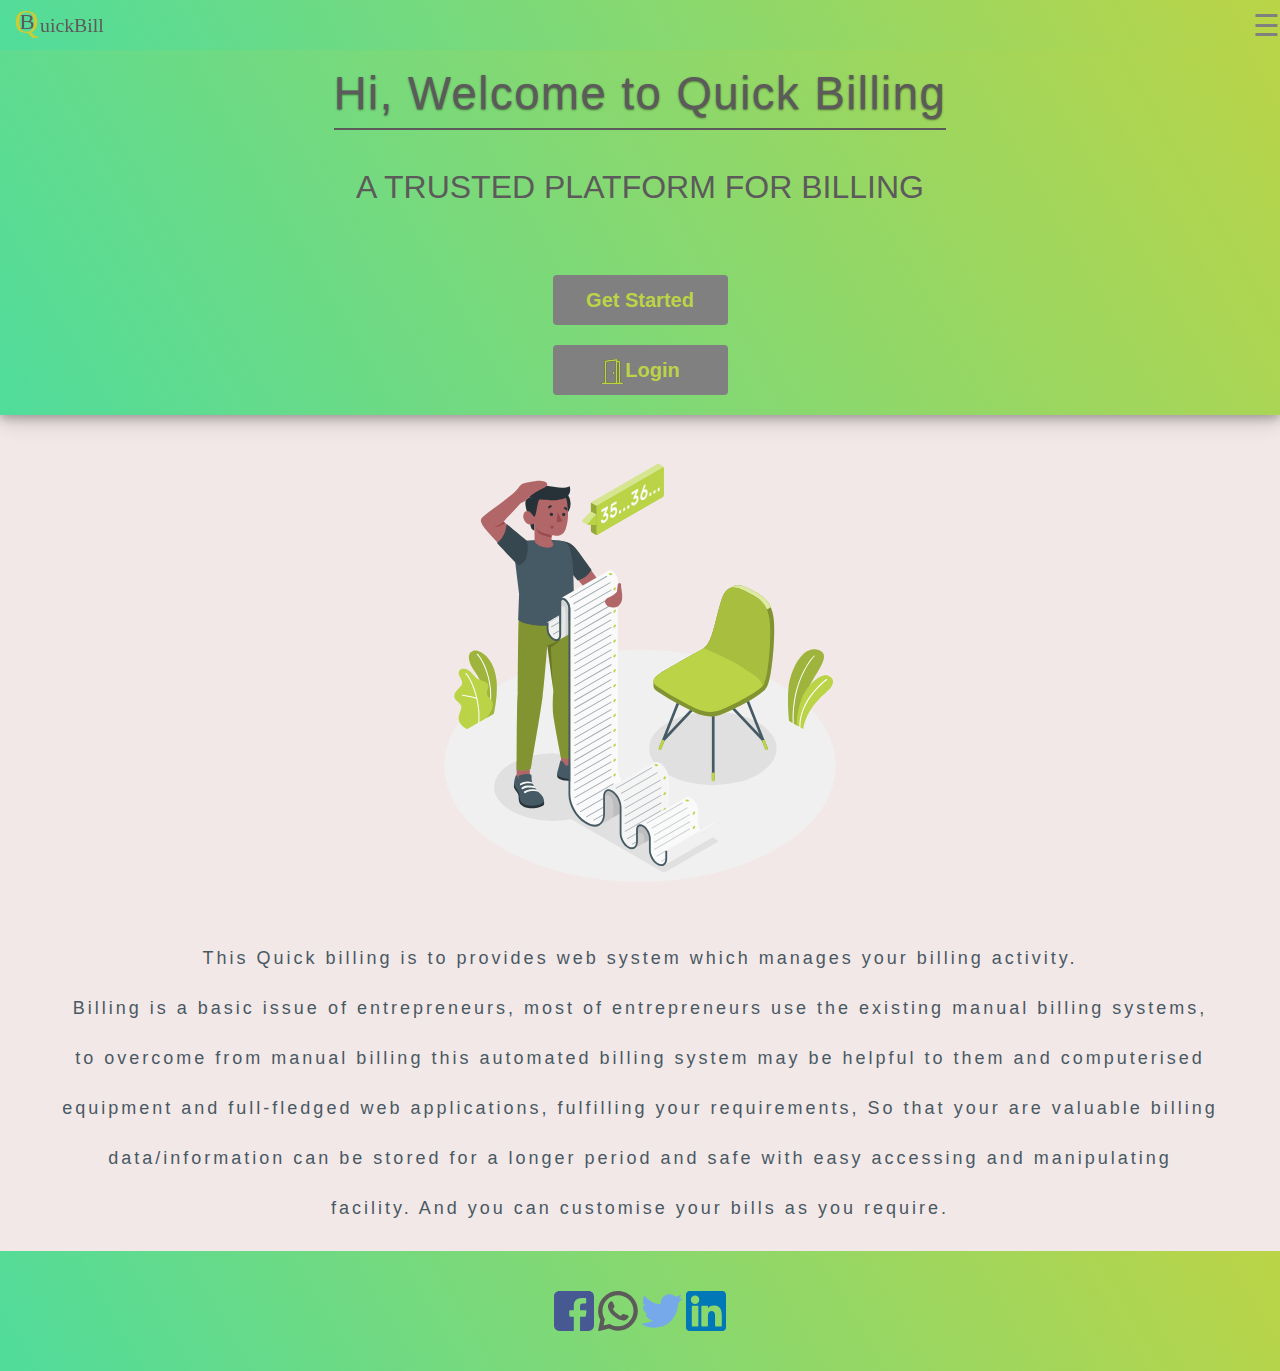
<file: index.html>
<!DOCTYPE html>
<html lang="en">
    <html>
        <head>
            <title>Home|Qick BIlling</title>
        
            <meta charset="utf-8">
            <meta name="viewport" content="width=device-width, initial-scale=1" >

            <!--CDN-->
            <link rel="stylesheet" href="https://maxcdn.bootstrapcdn.com/bootstrap/3.4.1/css/bootstrap.min.css">

            <!-- jQuery library -->
            <script src="https://ajax.googleapis.com/ajax/libs/jquery/3.5.1/jquery.min.js"></script>

            <!-- Latest compiled JavaScript -->
            <script src="https://maxcdn.bootstrapcdn.com/bootstrap/3.4.1/js/bootstrap.min.js"></script>

            <!--Local library-->

            <link rel="stylesheet" type="text/css" href="Styles.css">
            <script type="text/javascript" src="js.js"></script>
            
            <!--Google font-->
            <link rel="preconnect" href="https://fonts.gstatic.com">
            <link href="https://fonts.googleapis.com/css2?family=Source+Code+Pro:wght@500;900&display=swap" rel="stylesheet">
        </head>

            <body>

            <header>
                <nav class="navbar navbar-expand-lg navbar-light bg-light">
                    <a class="navbar-brand" href="index.html"><img src="Images/Logo-2.svg" alt="Logo" height="30px" width="150px" id="logo">
                    </a>

                    <div id="Mynav" class="curtain">
                        <a href="http://localhost:8080/QuickBill1" class="closebtn" onclick="closenav()">&times;</a>
                            
                            <div class="curtain-content">
                            <a href="signup.php">Sign Up</a>
                                <a href="signin.php">Sign In</a>
                                <a href="#">Contact Us</a>
                                <a href="#">About</a>
                            </div>
                    </div>
                    <span style="font-size:30px;cursor:pointer" class="curtbtn" onclick="opennav()">&#9776;</span>
            </header>

            <div class="jumbotron text-center">
                
                            <br><br><h1 id="text1">Hi, Welcome to Quick Billing</h1><br>
                                <h3 id="text2">A TRUSTED PLATFORM FOR BILLING</h3>
                                    <br><br><br>
                                <a href="Signup.php"><button type="button" class="btn btn-secondary">Get Started</button></a>
                            <br><br>
                        <a href="signin.php"><button type="button" class="btn btn-secondary"> <img src="Images/login.svg" height="25px" width="25px">Login</button></a>
            </div>

            <img src="Images/CenterImage.svg" class="center">
                <br>
                    <h4 id="text3">This Quick billing is to provides web system which manages your billing activity. <br> 
                                    Billing is a basic issue of entrepreneurs, most of entrepreneurs use the existing manual billing systems, <br>
                                    to overcome from  manual billing this automated billing system may be helpful to them and computerised <br>
                                    equipment and full-fledged web applications, fulfilling your requirements, So that your are valuable 
                                    billing data/information can be stored for a longer period and safe with easy accessing and manipulating <br>
                                    facility. And you can customise your bills as you require.
                    </h4>
                
        
            <footer id="footer">
                <center>
                    <br><br>
                        <a href="https://www.facebook.com/shravanas.shravanas/"><img src="Images/036-facebook.svg" class="sociallink"></a>
                            <a href="https://wa.me/+917624808021?text=Hi%20,%20I%20am%20Interested%20on%20Quick%20Bill!" target="_blank">
                            <img src="Images/005-whatsapp.svg" class="sociallink"></a>
                        <a href="https://twitter.com/shravanAS1154"><img src="Images/008-twitter.svg" class="sociallink"></a>
                    <a href="https://www.linkedin.com/in/shravan-a-s-562115147/"><img src="Images/027-linkedin.svg" class="sociallink"></a>
                </center>
            </footer>
        </body>
    </html>
</file>
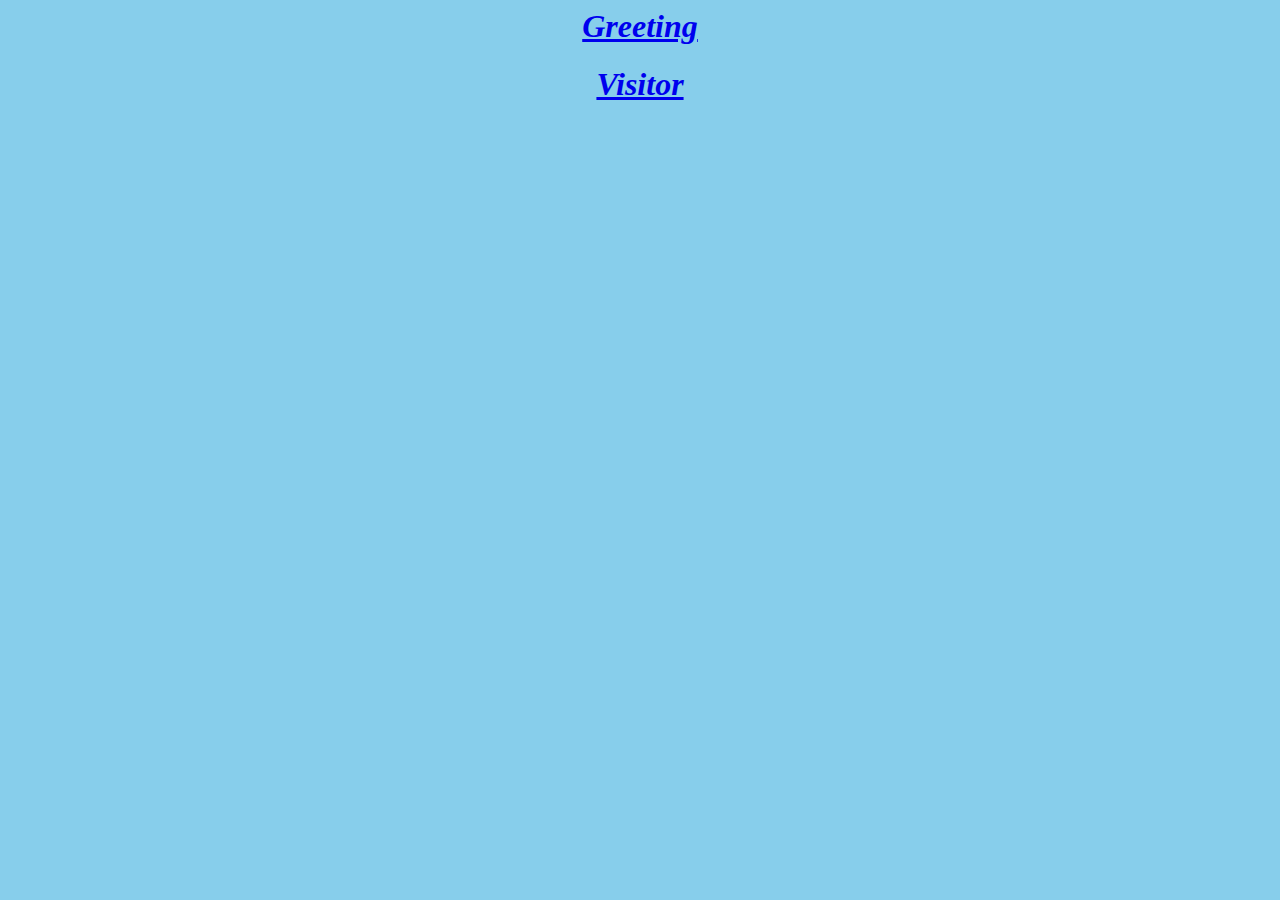
<file: rahul/expt5.html>
<html>
    <head>
        <title>
            Index
        </title>

    </head>
    <body bgcolor="skyblue">
    <center><i><h1><a href="http://localhost:8080/rahul/greeting.php">Greeting</a></h1>
        <h1><a href="http://localhost:8080/rahul/Visitor.php">Visitor</a></h1></i>
    </center>
        </br>
        
    </body>
</html>
</file>
<file: Styles.css>
/*Home Page Design Start*/

body
{
  background-color: rgb(243, 232, 232);
  margin-top: 0px;
  margin-bottom: 0px;
  margin-left: 0px;
  margin-right: 0px;
  box-sizing: border-box ;  
}

img
{
  max-width: 100%;
}

.navbar
 {
  position: fixed;
  width: 100%;
  border-radius: 0;
  margin: 0;
  padding: 0px;
  border: 15px;
  font-size: 100%;
  font: inherit;
  background-color: #d6a03b9a;
  background-image: linear-gradient(60deg,hsl(152, 67%, 59%),rgb(187, 212, 71));
 }

.jumbotron
{
  background-image: linear-gradient(60deg,hsl(152, 67%, 59%),rgb(187, 212, 71));
  box-shadow: 0 4px 8px 0 rgba(0, 0, 0, 0.2), 0 6px 20px 0 rgba(0, 0, 0, 0.19);
  padding: 20px;
}

#text1
{
  font-family: 'Times New Roman', Times, serif;
  font-size: 5vw;
  -webkit-font-smoothing: antialiased;
  -webkit-text-size-adjust: 100%;
  -webkit-tap-highlight-color: rgba(0, 0, 0, 0);
  --antd-wave-shadow-color: #1890ff;
  --scroll-bar: 0;
  font-feature-settings: 'tnum';
  box-sizing: border-box;
  padding: 0;
  border: 0;
  font: inherit;
  vertical-align: baseline;
  line-height: 1.5;
  letter-spacing: 1.5px;
  max-width: 65em;
  color: rgb(92, 90, 90);
  font-size: 3.25em;
  border-bottom: 2px solid rgb(92, 90, 90);
  text-shadow: rgba(0, 0, 0, 0.5) 0px 1px 2px;
  margin: 0px 0px 20px;
  display: inline-block;
}

#text2
{
  font-size: 2.5vw;
  color: rgb(92, 90, 90);
}

#text3
{
  font-size: 18px;
  font-family: 'Segoe UI', Tahoma, Geneva, Verdana, sans-serif;
  color: rgb(73, 89, 99);
  font-weight: normal;
  text-align: center;
  line-height: 50px;
  padding: 8px;
  letter-spacing: 3px;
}

.btn
{
  background-color: rgb(128, 128, 128);
  color: rgb(187, 212, 71);
  height: 50px;
  width: 175px;
  font-size: 20px;
  font-weight: bold;
}

.rounded
{
  height: 300px;
  width: 400px;
}

.glyphicon
{
  text-decoration: none;
  font-size: 24px;
}

#logo
{
  position: absolute;
  top: 10px;
  left: -35px;
}

.center 
{
  display: block;
  margin-left: auto;
  margin-right: auto;
  width: 450px;
  height: 450px;  
}

.sociallink
{
  width: 40px;
  height: 40px;
  position: sticky;
}
  
  #footer 
{
  position:-webkit-sticky;
  bottom:100%;
  width:100%;
  height: 120px;   /* Height of the footer */
  background-image: linear-gradient(60deg,rgb(80, 220, 155),rgb(187, 212, 71));
  color: rgb(92, 90, 90);
}



/* Curtain Design Start */

.curtbtn 
{
  color: rgb(128, 128, 128);
  position: absolute;
  top: 5px;
  right: 0;
}


.curtain 
{
  height: 100%;
  width: 100%;
  display: none;
  position: fixed;
  z-index: 1;
  top: 0;
  left: 0;
  background-color: rgba(128, 128, 128,0.7);
}

.curtain-content 
{
  -webkit-font-smoothing: antialiased;
  -webkit-text-size-adjust: 100%;
  -webkit-tap-highlight-color: rgba(0, 0, 0, 0);
  --antd-wave-shadow-color: #1890ff;
  --scroll-bar: 0;
  position: relative;
  top: 25%;
  width: 100%;
  text-align: center;
  margin-top: 30px;
}

.curtain a 
{
  font-weight: bold;
  font-size: 36px;
  color: rgb(241, 241, 241);
  text-shadow: rgba(0, 0, 0, 0.5) 0px 2px 4px;
  display: block;
  transition: 0.3s;
}

.curtain a:hover, .curtain a:focus 
{
  color: rgb(187, 212, 71);
  font-size: 46px;
  text-decoration: none;
}

.curtain .closebtn 
{
  position: absolute;
  top: 20px;
  right: 45px;
  font-size: 60px;
}

@media screen and (max-height: 450px) 
{
  .curtain a {font-size: 20px}
  .curtain .closebtn 
  {
  font-size: 40px;
  top: 15px;
  right: 1035px;
  }
}

/* Curtain Design Close */
/*Home Page Design Close*/


.container
{
  display: block;
  padding-top: 15vh;
  position: static;
  right: 25vw;
  align-content: center;
}
.textbox
{
  width: 25vw;
  height: 8vh;
  border: none;
  border-radius: 5px;
  margin-left: 7vw;
  margin-bottom: 10vh;
}

/* Home.html Styling */

.sidebar 
{
  height: 100%;
  width: 0;
  position: absolute;
  z-index: 1;
  top: 0;
  left: 0;
  bottom: 250px;
  background-color: rgb(212, 209, 209);
  overflow-x: hidden;
  transition: 0.5s;
  padding-top: 60px;
}

.sidebar a 
{
  padding: 8px 8px 8px 32px;
  text-decoration: none;
  font-size: 25px;
  color: #424141;
  display: block;
  transition: 0.3s;
}

.sidebar a:hover 
{
  color: #f1f1f1;
}

.sidebar .closebtn 
{
  position: absolute;
  top: 0;
  right: 25px;
  font-size: 36px;
  margin-left: 50px;
}

.openbtn 
{
  font-size: 20px;
  cursor: pointer;
  background-color: rgb(243, 232, 232);
  color: rgb(150, 150, 150);
  padding: 10px 15px;
  border: none;
}

.openbtn:hover 
{
  
  background-color: #444;
}

#main 
{
  transition: margin-left .5s;
  padding: 16px;
  position: absolute;
  top: 34px;
  left: -20px;
}

@media screen and (max-height: 450px) 
{
  .sidebar {padding-top: 15px;}
  .sidebar a {font-size: 18px;}
}

#hometext
{
  font-size: 5vw;
  font-family: 'Segoe UI', Tahoma, Geneva, Verdana, sans-serif;
  font-weight: bold;
  color: #424141;
  position:relative;
  left: 17vw;
  top: 15vw;
}
</file>
